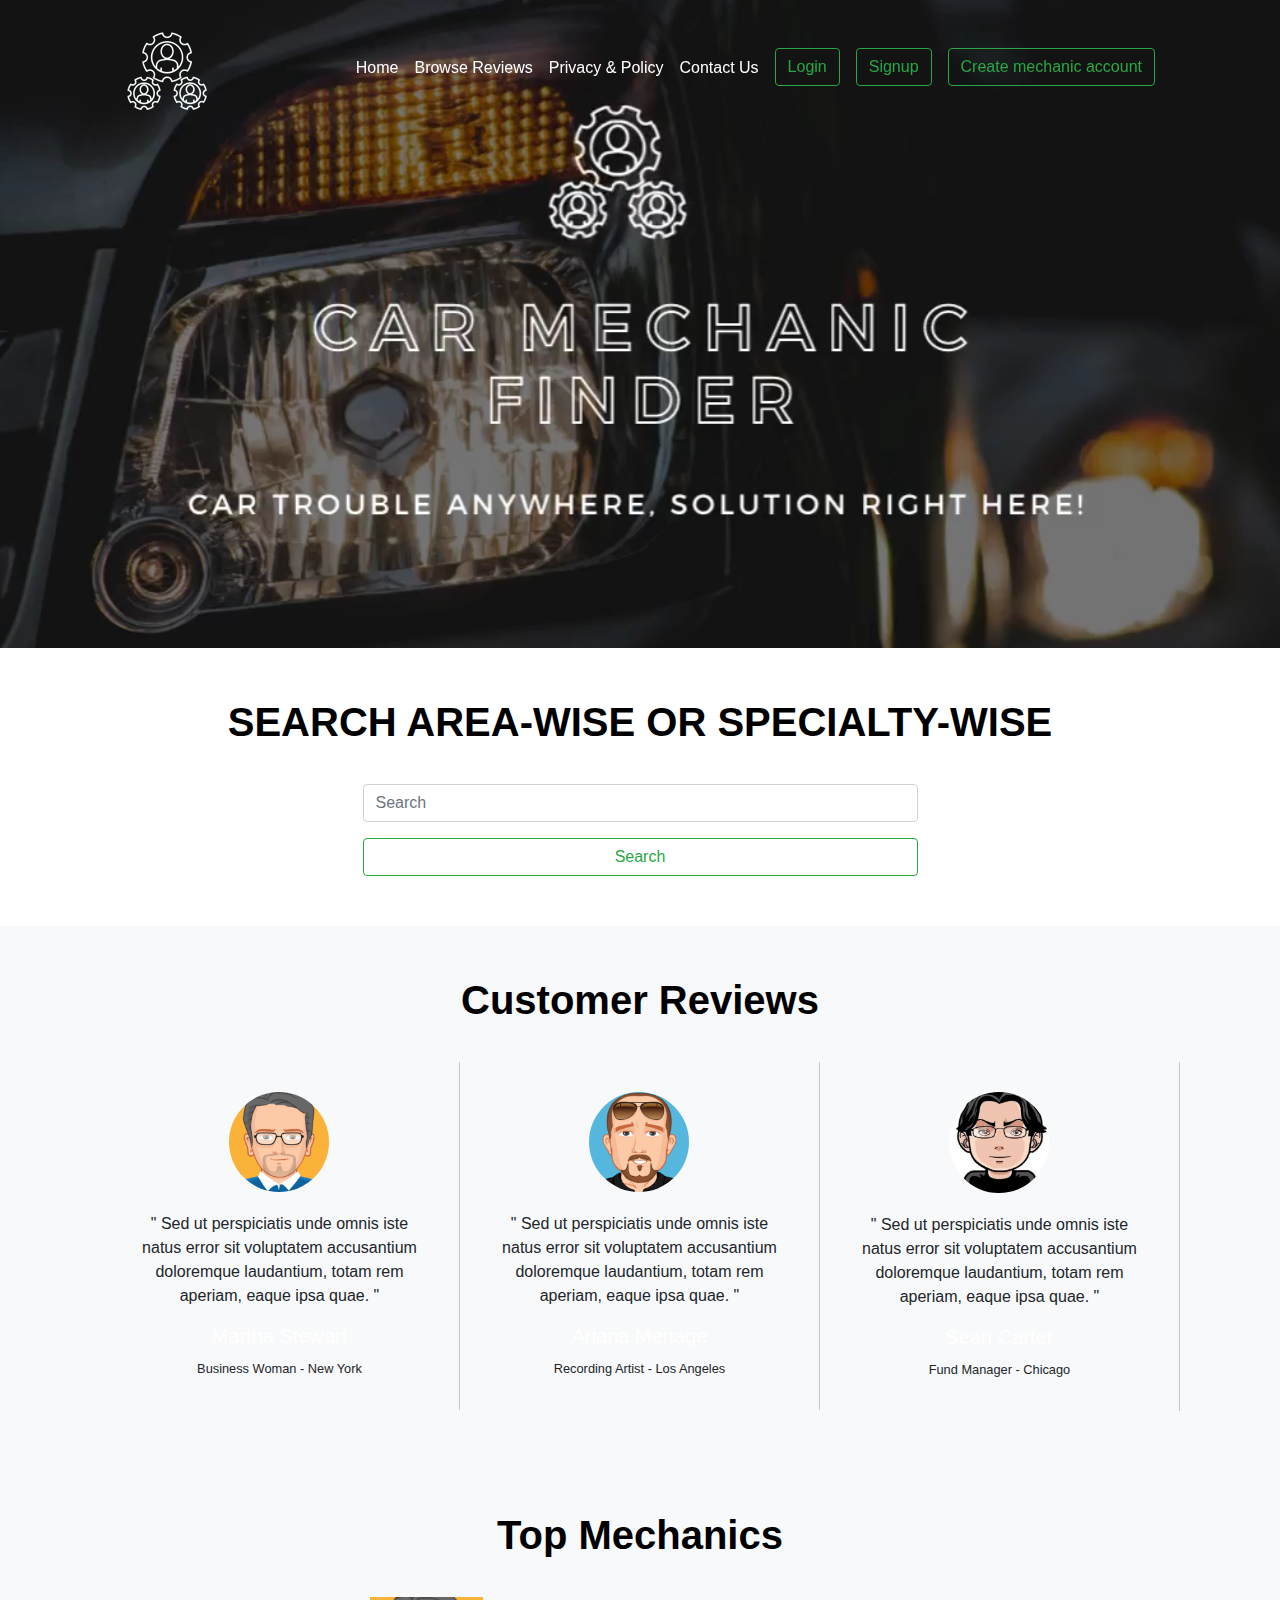
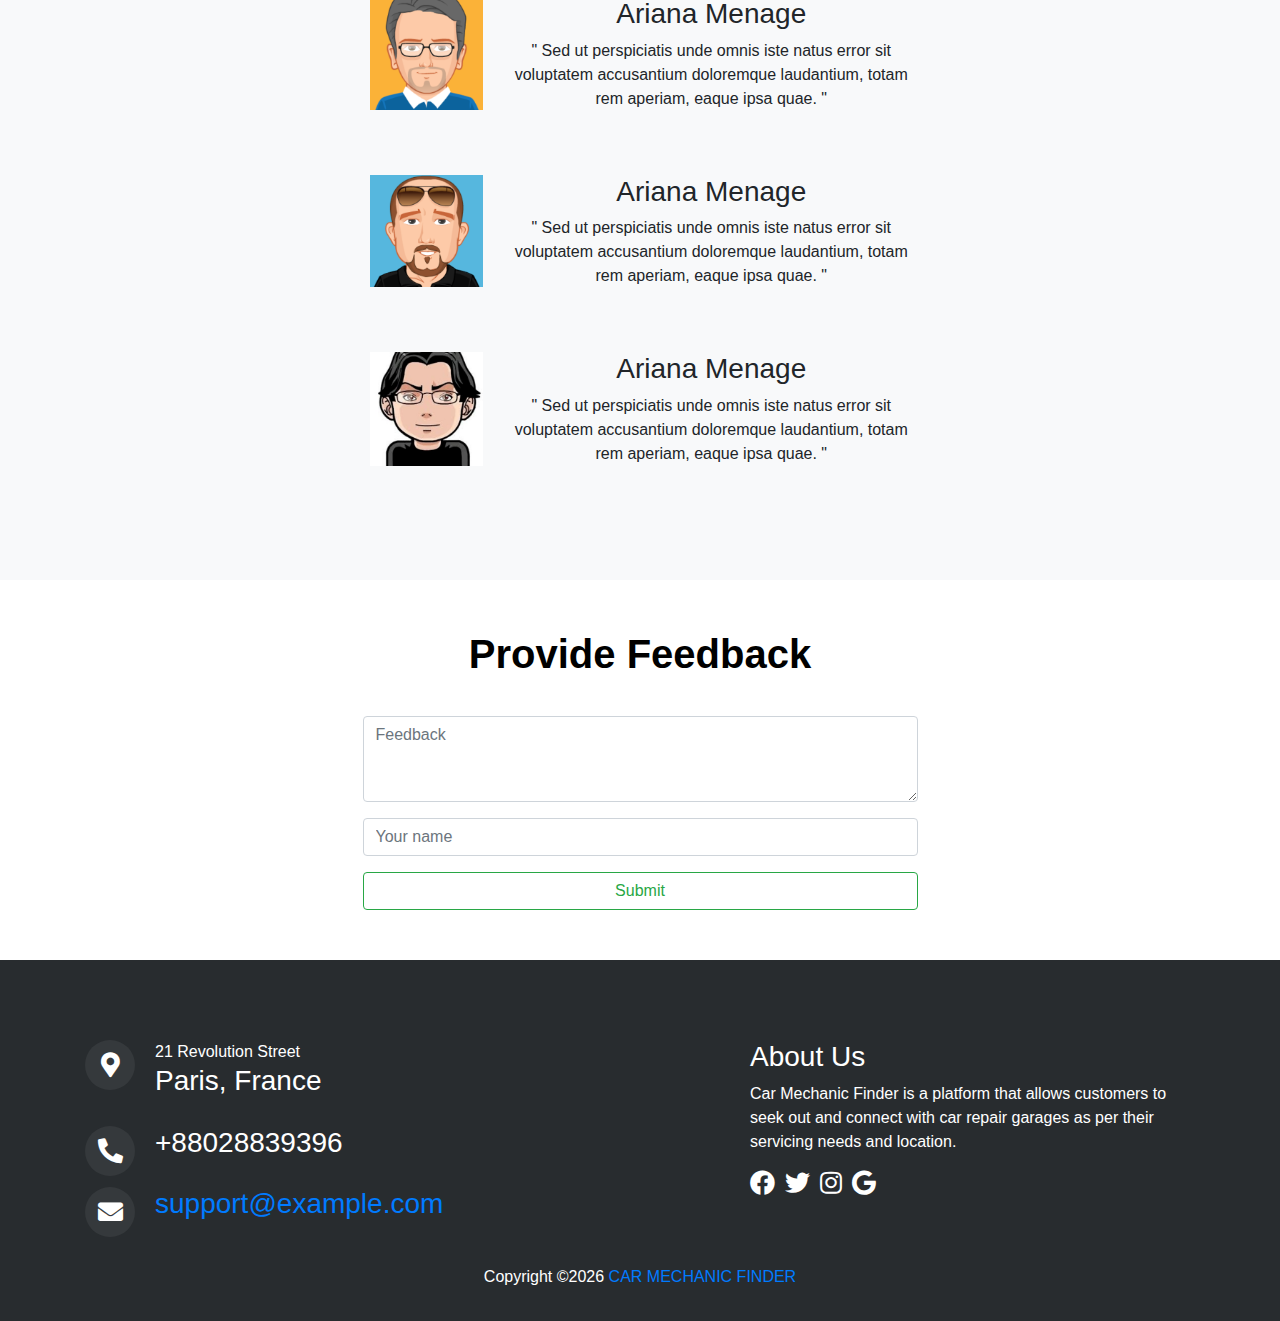
<file: Group 12/index.html>
<!DOCTYPE html>
<html lang="en">
<head>
    <meta charset="UTF-8">
    <meta http-equiv="X-UA-Compatible" content="IE=edge">
    <meta name="viewport" content="width=device-width, initial-scale=1.0">
    <title>Car mechanic finder</title>
     <!-- Latest compiled and minified CSS -->
    <link rel="stylesheet" href="https://maxcdn.bootstrapcdn.com/bootstrap/4.0.0/css/bootstrap.min.css" integrity="sha384-Gn5384xqQ1aoWXA+058RXPxPg6fy4IWvTNh0E263XmFcJlSAwiGgFAW/dAiS6JXm" crossorigin="anonymous">
    <link rel="stylesheet" href="assets/css/style.css">

    <link rel="stylesheet" href="https://cdnjs.cloudflare.com/ajax/libs/font-awesome/5.15.4/css/all.min.css" integrity="sha512-1ycn6IcaQQ40/MKBW2W4Rhis/DbILU74C1vSrLJxCq57o941Ym01SwNsOMqvEBFlcgUa6xLiPY/NS5R+E6ztJQ==" crossorigin="anonymous" referrerpolicy="no-referrer" />
    <!-- jQuery library -->
   
</head>
<body>
    <header>
        <div class="container">
             <nav class="navbar navbar-light">
                <nav class="navbar navbar-expand-lg navbar-dark bg-light w-100">
                    <a class="navbar-brand" href="#"> <img src="assets/images/logo-100.png" alt=""></a>
                    <button class="navbar-toggler" type="button" data-toggle="collapse" data-target="#navbarSupportedContent" aria-controls="navbarSupportedContent" aria-expanded="false" aria-label="Toggle navigation">
                      <span class="navbar-toggler-icon"></span>
                    </button>
                  
                    <div class="collapse navbar-collapse" id="navbarSupportedContent">
                      <ul class="navbar-nav ml-auto">
                        <li class="nav-item active">
                          <a class="nav-link" href="#">Home <span class="sr-only">(current)</span></a>
                        </li>
                        <li class="nav-item">
                          <a class="nav-link" href="#">Browse Reviews</a>
                        </li>
                        <li class="nav-item">
                          <a class="nav-link" href="#">Privacy & Policy</a>
                        </li>
                        <li class="nav-item">
                          <a class="nav-link" href="#">Contact Us</a>
                        </li>
                        <li class="nav-item">
                            <a class="nav-link button" href="#">
                            <button class="btn btn-outline-success my-2 my-sm-0 text-center m-auto w-100 ml-2" type="submit">Login</button></a>
                        </li>
                        <li class="nav-item">
                            <a class="nav-link button" href="#">
                            <button class="btn btn-outline-success my-2 my-sm-0 text-center m-auto w-100 ml-2" type="submit">Signup</button></a>
                        </li>
                        <li class="nav-item">
                            <a class="nav-link button" href="#">
                            <button class="btn btn-outline-success my-2 my-sm-0 text-center m-auto w-100 ml-2" type="submit">Create mechanic account</button></a>
                        </li>
                      </ul>
                    </div>
                  </nav>
            </nav>
        </div>
    </header>

    <!-- hero section
    ==================================================================
     -->
    <section id="hero">
        <video width="100%" autoplay muted loop id="myVideo">
            <source src="rain.mp4" type="video/mp4">
            </video>
    </section>
    

    <!-- search section
    ==================================================================
     -->


    <section id="search" class="">
        <div class="container">
            <div class="mgb-40 padb-30 auto-invert line-b-4 align-center">
                <h1 class="text-center font-cond-b fg-text-d lts-md fs-300 fs-300-xs no-mg">Search Area-wise or Specialty-wise </h1>
            </div>
            <form class="form-inline my-2 my-lg-0 w-50 m-auto">
                <input class="form-control w-100 mb-3" type="search" placeholder="Search" aria-label="Search">
                <button class="btn btn-outline-success my-2 my-sm-0 text-center m-auto w-100" type="submit">Search</button>
            </form>
        </div>
    </section>


    <!-- reviews section
    ==================================================================
     -->


    <section id="reviews" class="bg-light">
        <div class="container">
            <div class="container">
                <div class="mgb-40 padb-30 auto-invert line-b-4 align-center">
                    <h1 class="font-cond-b fg-text-d lts-md fs-300 fs-300-xs no-mg" contenteditable="false">Customer Reviews</h1>
                </div>
                <ul class="hash-list cols-3 cols-1-xs pad-30-all align-center text-sm">
                    <li>
                      <img src="assets/images/avatar1.png" class="wpx-100 img-round mgb-20" title="" alt="" data-edit="false" data-editor="field" data-field="src[Image Path]; title[Image Title]; alt[Image Alternate Text]">
                      <p class="fs-110 font-cond-l" contenteditable="false">" Sed ut perspiciatis unde omnis iste natus error sit voluptatem accusantium doloremque laudantium, totam rem aperiam, eaque ipsa quae. "</p>
                      <h5 class="font-cond mgb-5 fg-text-d fs-130" contenteditable="false">Martha Stewart</h5>
                      <small class="font-cond case-u lts-sm fs-80 fg-text-l" contenteditable="false">Business Woman - New York</small>
                    </li>
                    <li>
                      <img src="assets/images/avatar4.png" class="wpx-100 img-round mgb-20" title="" alt="" data-edit="false" data-editor="field" data-field="src[Image Path]; title[Image Title]; alt[Image Alternate Text]">
                      <p class="fs-110 font-cond-l" contenteditable="false">" Sed ut perspiciatis unde omnis iste natus error sit voluptatem accusantium doloremque laudantium, totam rem aperiam, eaque ipsa quae. "</p>
                      <h5 class="font-cond mgb-5 fg-text-d fs-130" contenteditable="false">Ariana Menage</h5>
                      <small class="font-cond case-u lts-sm fs-80 fg-text-l" contenteditable="false">Recording Artist - Los Angeles</small>
                    </li>
                    <li>
                      <img src="assets/images/avatar5.png" class="wpx-100 img-round mgb-20" title="" alt="" data-edit="false" data-editor="field" data-field="src[Image Path]; title[Image Title]; alt[Image Alternate Text]">
                      <p class="fs-110 font-cond-l" contenteditable="false">" Sed ut perspiciatis unde omnis iste natus error sit voluptatem accusantium doloremque laudantium, totam rem aperiam, eaque ipsa quae. "</p>
                      <h5 class="font-cond mgb-5 fg-text-d fs-130" contenteditable="false">Sean Carter</h5>
                      <small class="font-cond case-u lts-sm fs-80 fg-text-l" contenteditable="false">Fund Manager - Chicago</small>
                    </li>
                  </ul>
            </div>
        </div>
    </section>

    <!-- Top mechanic
    ==================================================================
     -->
     
    <section id="top-mechanic" class="bg-light">
        <div class="container">
            <div class="mgb-40 padb-30 auto-invert line-b-4 align-center">
                <h1 class="font-cond-b fg-text-d lts-md fs-300 fs-300-xs no-mg" contenteditable="false">Top Mechanics</h1>
            </div>
            <div class="row">
                <div class="col-md-6 offset-md-3">
                    <div class="row top-mechanic-profile pb-5">
                        <div class="col-md-3"><img src="assets/images/avatar1.png" alt="" class="w-100"></div>
                        <div class="col-md-9">
                            <h3>Ariana Menage</h3>
                            <p>" Sed ut perspiciatis unde omnis iste natus error sit voluptatem accusantium doloremque laudantium, totam rem aperiam, eaque ipsa quae. "</p>
                        </div>
                    </div>
                    <div class="row top-mechanic-profile pb-5">
                        <div class="col-md-3"><img src="assets/images/avatar4.png" alt="" class="w-100"></div>
                        <div class="col-md-9">
                            <h3>Ariana Menage</h3>
                            <p>" Sed ut perspiciatis unde omnis iste natus error sit voluptatem accusantium doloremque laudantium, totam rem aperiam, eaque ipsa quae. "</p>
                        </div>
                    </div>
                    <div class="row top-mechanic-profile pb-5">
                        <div class="col-md-3"><img src="assets/images/avatar5.png" alt="" class="w-100"></div>
                        <div class="col-md-9">
                            <h3>Ariana Menage</h3>
                            <p>" Sed ut perspiciatis unde omnis iste natus error sit voluptatem accusantium doloremque laudantium, totam rem aperiam, eaque ipsa quae. "</p>
                        </div>
                    </div>
                </div>
            </div>                       
        </div>
    </section>

    <section id="feedback" class="">
        <div class="container">
            <div class="mgb-40 padb-30 auto-invert line-b-4 align-center">
                <h1 class="text-center font-cond-b fg-text-d lts-md fs-300 fs-300-xs no-mg">Provide Feedback</h1>
            </div>
            <form class="form-inline my-2 my-lg-0 w-50 m-auto">
                <textarea name="" id="" cols="30" rows="3" class="form-control w-100 mb-3" placeholder="Feedback"></textarea>
                <input class="form-control w-100 mb-3" type="text" placeholder="Your name" aria-label="Search">
                <button class="btn btn-outline-success my-2 my-sm-0 text-center m-auto w-100" type="submit">Submit</button>
            </form>
        </div>
    </section>

    <footer class="text-center text-lg-start">
        <!-- Copyright -->
        <div class="container">
            <div class="row top-footer">
                <div class="col-md-5">
                    <ul>
                        <li><div class="icons"><i class="fa fa-map-marker-alt"></i></div><div class="icon-text">21 Revolution Street<br><h3>Paris, France</h3></div></li>
                        <li>
                        <li><div class="icons"><i class="fa fa-phone-alt"></i></div><div class="icon-text"><h3>+88028839396</h3></div></li>
                        <li>
                        <li><div class="icons"><i class="fa fa-envelope"></i></div><div class="icon-text"><h3><a href="#">support@example.com</a></h3></div></li>
                        
                    </ul>
                </div>
                <div class="col-md-5 offset-md-2 footer-right">
                    <h3>About Us</h3>
                    <p>Car Mechanic Finder is a platform that allows customers to seek out and connect with car repair garages as per their servicing needs and location.</p>
                    <ul>
                        <li><a href="#"><i class="fab fa-facebook"></i></a></li>
                        <li><a href="#"><i class="fab fa-twitter"></i></a></li>
                        <li><a href="#"><i class="fab fa-instagram"></i></a></li>
                        <li><a href="#"><i class="fab fa-google"></i></a></li>
                    </ul>
                </div>
            </div>
        </div>
        

        </div>
        <div class="text-center p-3">
            <p>Copyright &copy;<script>document.write(new Date().getFullYear());</script> <a href="#">CAR MECHANIC FINDER</a></p>
        </div>
        <!-- Copyright -->
      </footer>
                
            <script src="https://ajax.googleapis.com/ajax/libs/jquery/3.5.1/jquery.min.js"></script>

            <!-- Latest compiled JavaScript -->
            <script src="https://maxcdn.bootstrapcdn.com/bootstrap/4.0.0/js/bootstrap.min.js"></script> 
</body>
</html>
</file>
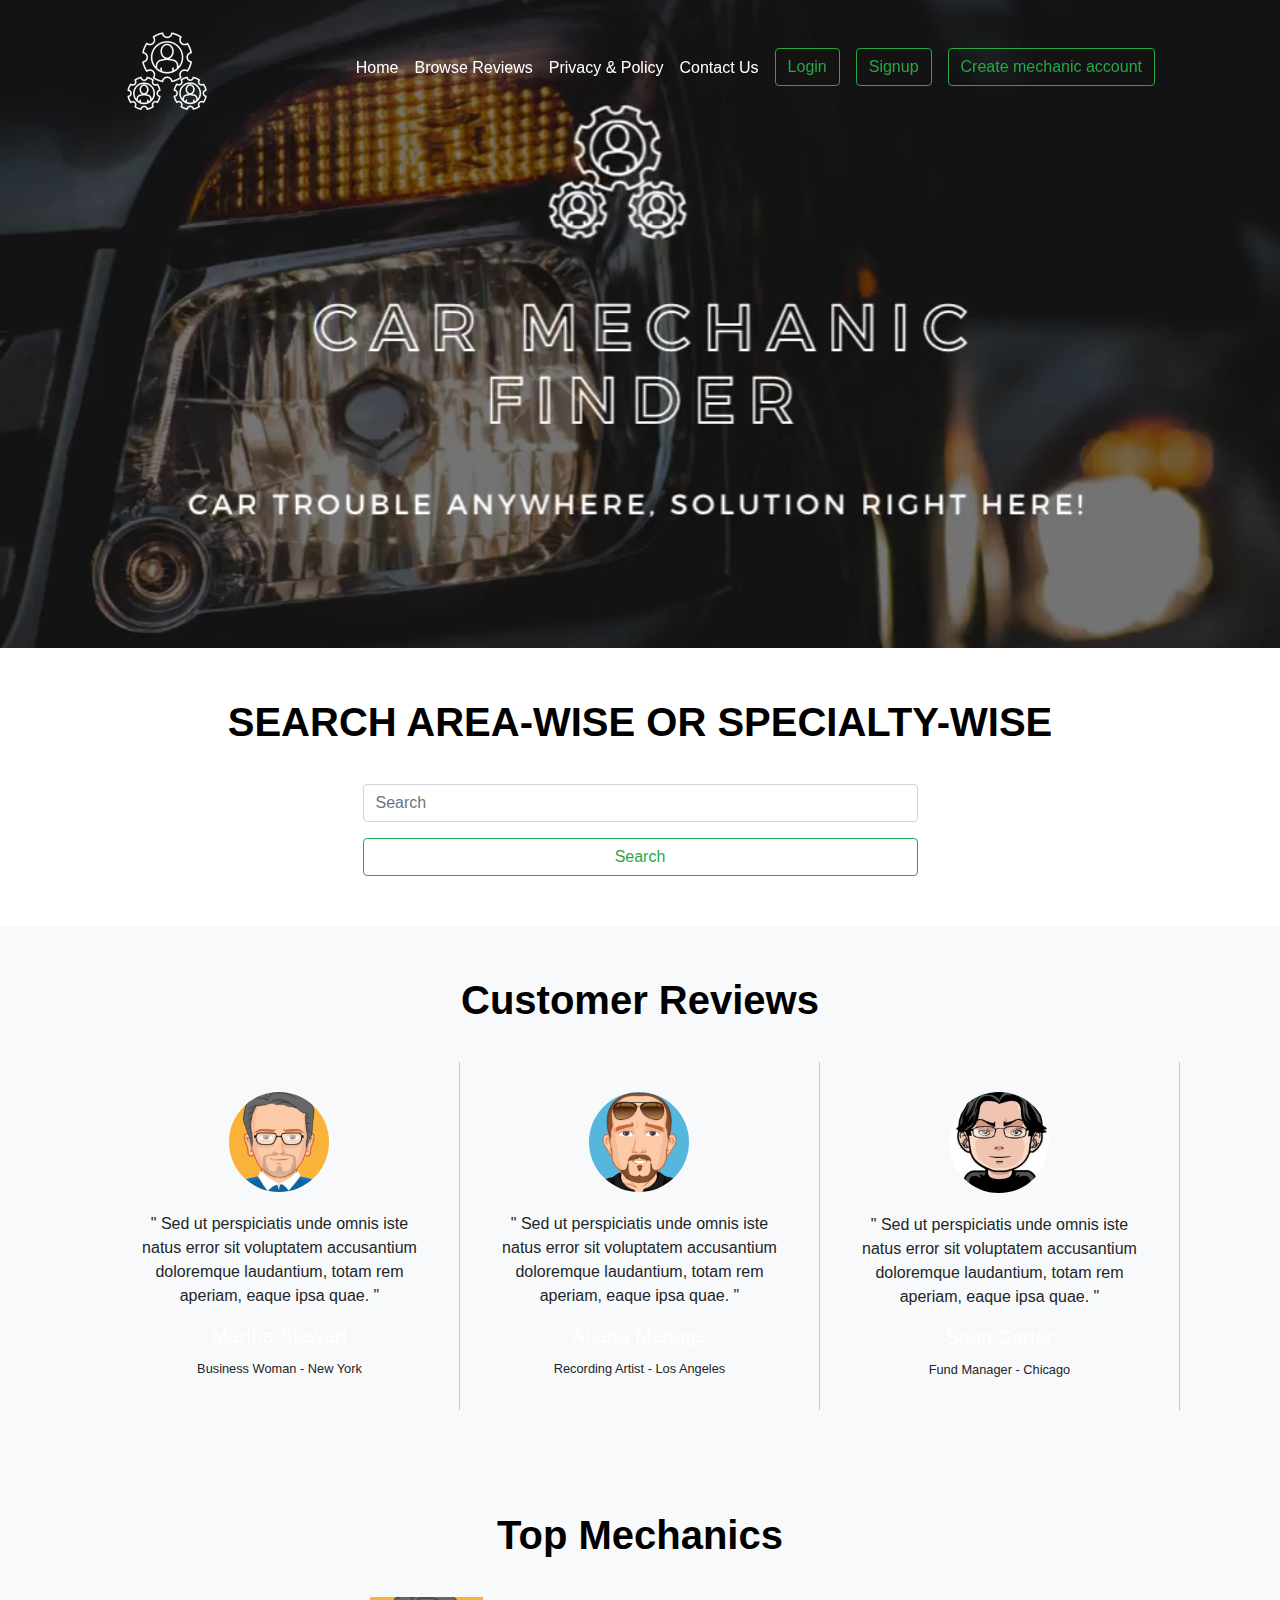
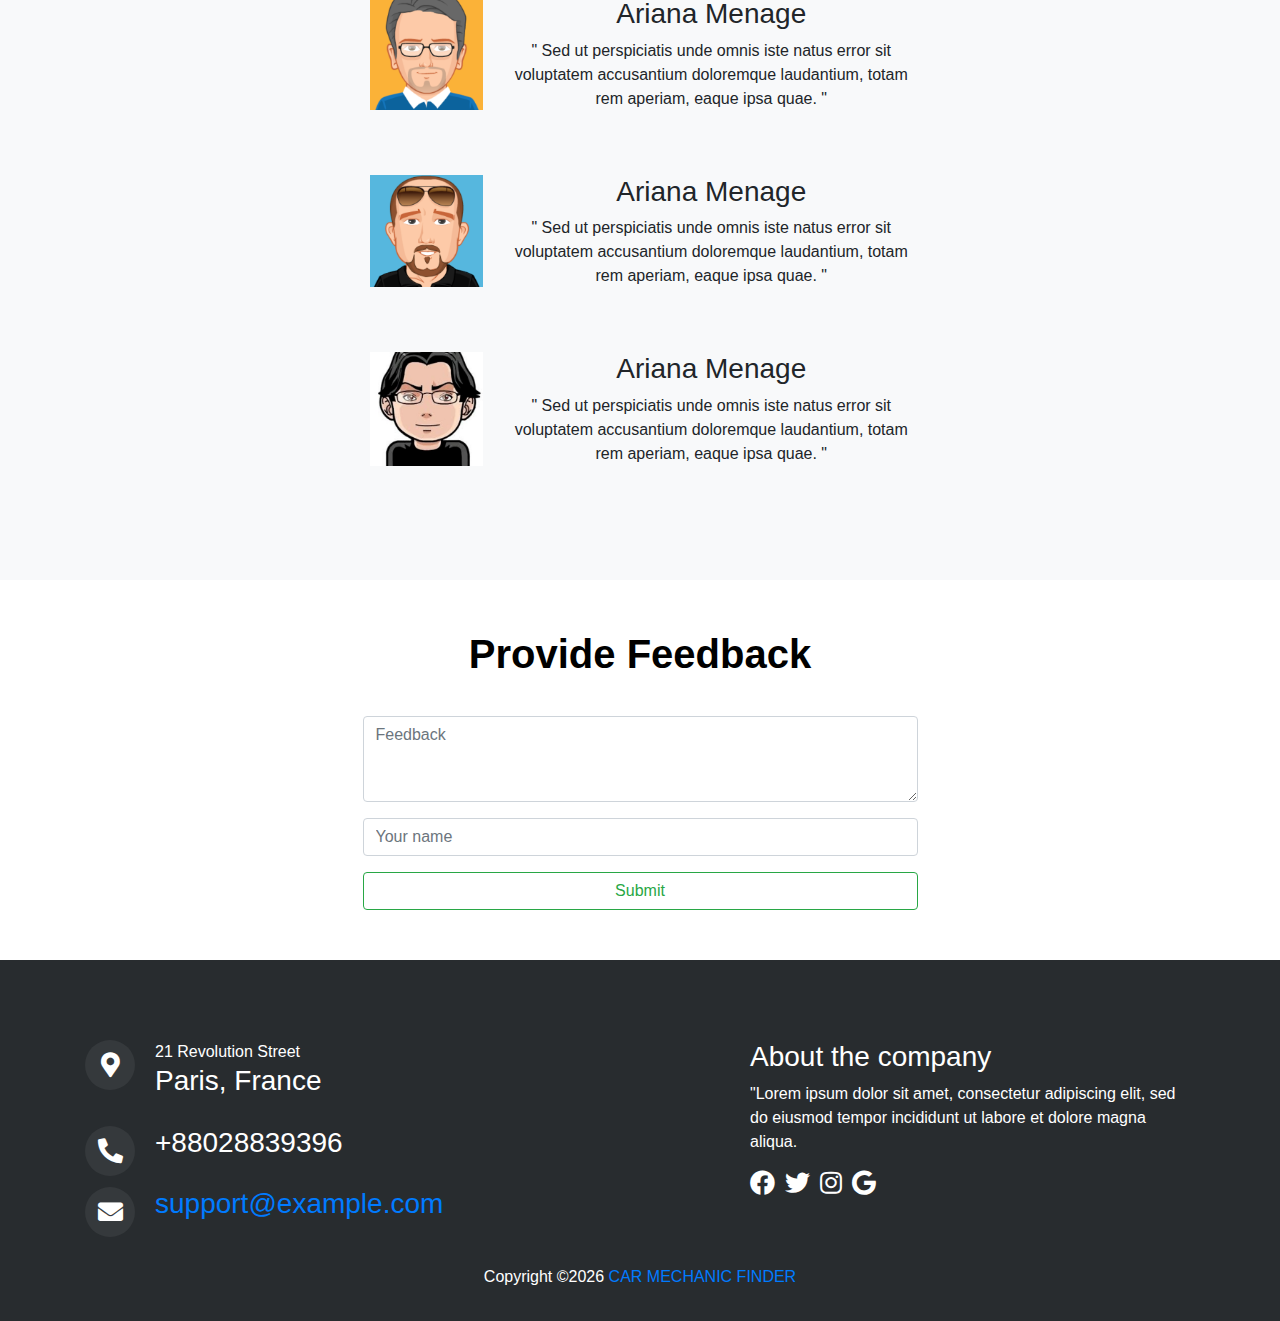
<file: OtherPages/index.html>
<!DOCTYPE html>
<html lang="en">
<head>
    <meta charset="UTF-8">
    <meta http-equiv="X-UA-Compatible" content="IE=edge">
    <meta name="viewport" content="width=device-width, initial-scale=1.0">
    <title>Car mechanic finder</title>
     <!-- Latest compiled and minified CSS -->
    <link rel="stylesheet" href="https://maxcdn.bootstrapcdn.com/bootstrap/4.0.0/css/bootstrap.min.css" integrity="sha384-Gn5384xqQ1aoWXA+058RXPxPg6fy4IWvTNh0E263XmFcJlSAwiGgFAW/dAiS6JXm" crossorigin="anonymous">
    <link rel="stylesheet" href="assets/css/style.css">

    <link rel="stylesheet" href="https://cdnjs.cloudflare.com/ajax/libs/font-awesome/5.15.4/css/all.min.css" integrity="sha512-1ycn6IcaQQ40/MKBW2W4Rhis/DbILU74C1vSrLJxCq57o941Ym01SwNsOMqvEBFlcgUa6xLiPY/NS5R+E6ztJQ==" crossorigin="anonymous" referrerpolicy="no-referrer" />
    <!-- jQuery library -->
   
</head>
<body>
    <header>
        <div class="container">
             <nav class="navbar navbar-light">
                <nav class="navbar navbar-expand-lg navbar-dark bg-light w-100">
                    <a class="navbar-brand" href="index.html"> <img src="assets/images/logo-100.png" alt=""></a>
                    <button class="navbar-toggler" type="button" data-toggle="collapse" data-target="#navbarSupportedContent" aria-controls="navbarSupportedContent" aria-expanded="false" aria-label="Toggle navigation">
                      <span class="navbar-toggler-icon"></span>
                    </button>
                  
                    <div class="collapse navbar-collapse" id="navbarSupportedContent">
                      <ul class="navbar-nav ml-auto">
                        <li class="nav-item active">
                          <a class="nav-link" href="index.html">Home <span class="sr-only">(current)</span></a>
                        </li>
                        <li class="nav-item">
                          <a class="nav-link" href="#">Browse Reviews</a>
                        </li>
                        <li class="nav-item">
                          <a class="nav-link" href="#">Privacy & Policy</a>
                        </li>
                        <li class="nav-item">
                          <a class="nav-link" href="#">Contact Us</a>
                        </li>
                        <li class="nav-item">
                            <a class="nav-link button" href="login.html">
                            <button class="btn btn-outline-success my-2 my-sm-0 text-center m-auto w-100 ml-2" type="submit">Login</button></a>
                        </li>
                        <li class="nav-item">
                            <a class="nav-link button" href="signup.html">
                            <button class="btn btn-outline-success my-2 my-sm-0 text-center m-auto w-100 ml-2" type="submit">Signup</button></a>
                        </li>
                        <li class="nav-item">
                            <a class="nav-link button" href="mechanic-registration.html">
                            <button class="btn btn-outline-success my-2 my-sm-0 text-center m-auto w-100 ml-2" type="submit">Create mechanic account</button></a>
                        </li>
                      </ul>
                    </div>
                  </nav>
            </nav>
        </div>
    </header>

    <!-- hero section
    ==================================================================
     -->
    <section id="hero">
        <video width="100%" autoplay muted loop id="myVideo">
            <source src="rain.mp4" type="video/mp4">
            </video>
    </section>
    

    <!-- search section
    ==================================================================
     -->


    <section id="search" class="">
        <div class="container">
            <div class="mgb-40 padb-30 auto-invert line-b-4 align-center">
                <h1 class="text-center font-cond-b fg-text-d lts-md fs-300 fs-300-xs no-mg">Search Area-wise or Specialty-wise </h1>
            </div>
            <form class="form-inline my-2 my-lg-0 w-50 m-auto">
                <input class="form-control w-100 mb-3" type="search" placeholder="Search" aria-label="Search">
                <button class="btn btn-outline-success my-2 my-sm-0 text-center m-auto w-100" type="submit">Search</button>
            </form>
        </div>
    </section>


    <!-- reviews section
    ==================================================================
     -->


    <section id="reviews" class="bg-light">
        <div class="container">
            <div class="container">
                <div class="mgb-40 padb-30 auto-invert line-b-4 align-center">
                    <h1 class="font-cond-b fg-text-d lts-md fs-300 fs-300-xs no-mg" contenteditable="false">Customer Reviews</h1>
                </div>
                <ul class="hash-list cols-3 cols-1-xs pad-30-all align-center text-sm">
                    <li>
                      <img src="assets/images/avatar1.png" class="wpx-100 img-round mgb-20" title="" alt="" data-edit="false" data-editor="field" data-field="src[Image Path]; title[Image Title]; alt[Image Alternate Text]">
                      <p class="fs-110 font-cond-l" contenteditable="false">" Sed ut perspiciatis unde omnis iste natus error sit voluptatem accusantium doloremque laudantium, totam rem aperiam, eaque ipsa quae. "</p>
                      <h5 class="font-cond mgb-5 fg-text-d fs-130" contenteditable="false">Martha Stewart</h5>
                      <small class="font-cond case-u lts-sm fs-80 fg-text-l" contenteditable="false">Business Woman - New York</small>
                    </li>
                    <li>
                      <img src="assets/images/avatar4.png" class="wpx-100 img-round mgb-20" title="" alt="" data-edit="false" data-editor="field" data-field="src[Image Path]; title[Image Title]; alt[Image Alternate Text]">
                      <p class="fs-110 font-cond-l" contenteditable="false">" Sed ut perspiciatis unde omnis iste natus error sit voluptatem accusantium doloremque laudantium, totam rem aperiam, eaque ipsa quae. "</p>
                      <h5 class="font-cond mgb-5 fg-text-d fs-130" contenteditable="false">Ariana Menage</h5>
                      <small class="font-cond case-u lts-sm fs-80 fg-text-l" contenteditable="false">Recording Artist - Los Angeles</small>
                    </li>
                    <li>
                      <img src="assets/images/avatar5.png" class="wpx-100 img-round mgb-20" title="" alt="" data-edit="false" data-editor="field" data-field="src[Image Path]; title[Image Title]; alt[Image Alternate Text]">
                      <p class="fs-110 font-cond-l" contenteditable="false">" Sed ut perspiciatis unde omnis iste natus error sit voluptatem accusantium doloremque laudantium, totam rem aperiam, eaque ipsa quae. "</p>
                      <h5 class="font-cond mgb-5 fg-text-d fs-130" contenteditable="false">Sean Carter</h5>
                      <small class="font-cond case-u lts-sm fs-80 fg-text-l" contenteditable="false">Fund Manager - Chicago</small>
                    </li>
                  </ul>
            </div>
        </div>
    </section>

    <!-- Top mechanic
    ==================================================================
     -->
     
    <section id="top-mechanic" class="bg-light">
        <div class="container">
            <div class="mgb-40 padb-30 auto-invert line-b-4 align-center">
                <h1 class="font-cond-b fg-text-d lts-md fs-300 fs-300-xs no-mg" contenteditable="false">Top Mechanics</h1>
            </div>
            <div class="row">
                <div class="col-md-6 offset-md-3">
                    <div class="row top-mechanic-profile pb-5">
                        <div class="col-md-3"><img src="assets/images/avatar1.png" alt="" class="w-100"></div>
                        <div class="col-md-9">
                            <h3>Ariana Menage</h3>
                            <p>" Sed ut perspiciatis unde omnis iste natus error sit voluptatem accusantium doloremque laudantium, totam rem aperiam, eaque ipsa quae. "</p>
                        </div>
                    </div>
                    <div class="row top-mechanic-profile pb-5">
                        <div class="col-md-3"><img src="assets/images/avatar4.png" alt="" class="w-100"></div>
                        <div class="col-md-9">
                            <h3>Ariana Menage</h3>
                            <p>" Sed ut perspiciatis unde omnis iste natus error sit voluptatem accusantium doloremque laudantium, totam rem aperiam, eaque ipsa quae. "</p>
                        </div>
                    </div>
                    <div class="row top-mechanic-profile pb-5">
                        <div class="col-md-3"><img src="assets/images/avatar5.png" alt="" class="w-100"></div>
                        <div class="col-md-9">
                            <h3>Ariana Menage</h3>
                            <p>" Sed ut perspiciatis unde omnis iste natus error sit voluptatem accusantium doloremque laudantium, totam rem aperiam, eaque ipsa quae. "</p>
                        </div>
                    </div>
                </div>
            </div>                       
        </div>
    </section>

    <section id="feedback" class="">
        <div class="container">
            <div class="mgb-40 padb-30 auto-invert line-b-4 align-center">
                <h1 class="text-center font-cond-b fg-text-d lts-md fs-300 fs-300-xs no-mg">Provide Feedback</h1>
            </div>
            <form class="form-inline my-2 my-lg-0 w-50 m-auto">
                <textarea name="" id="" cols="30" rows="3" class="form-control w-100 mb-3" placeholder="Feedback"></textarea>
                <input class="form-control w-100 mb-3" type="text" placeholder="Your name" aria-label="Search">
                <button class="btn btn-outline-success my-2 my-sm-0 text-center m-auto w-100" type="submit">Submit</button>
            </form>
        </div>
    </section>

    <footer class="text-center text-lg-start">
        <!-- Copyright -->
        <div class="container">
            <div class="row top-footer">
                <div class="col-md-5">
                    <ul>
                        <li><div class="icons"><i class="fa fa-map-marker-alt"></i></div><div class="icon-text">21 Revolution Street<br><h3>Paris, France</h3></div></li>
                        <li>
                        <li><div class="icons"><i class="fa fa-phone-alt"></i></div><div class="icon-text"><h3>+88028839396</h3></div></li>
                        <li>
                        <li><div class="icons"><i class="fa fa-envelope"></i></div><div class="icon-text"><h3><a href="#">support@example.com</a></h3></div></li>
                        
                    </ul>
                </div>
                <div class="col-md-5 offset-md-2 footer-right">
                    <h3>About the company</h3>
                    <p>"Lorem ipsum dolor sit amet, consectetur adipiscing elit, sed do eiusmod tempor incididunt ut labore et dolore magna aliqua.</p>
                    <ul>
                        <li><a href="#"><i class="fab fa-facebook"></i></a></li>
                        <li><a href="#"><i class="fab fa-twitter"></i></a></li>
                        <li><a href="#"><i class="fab fa-instagram"></i></a></li>
                        <li><a href="#"><i class="fab fa-google"></i></a></li>
                    </ul>
                </div>
            </div>
        </div>
        
        <div class="text-center p-3">
            <p>Copyright &copy;<script>document.write(new Date().getFullYear());</script> <a href="#">CAR MECHANIC FINDER</a></p>
        </div>
        <!-- Copyright -->
      </footer>
                
            <script src="https://ajax.googleapis.com/ajax/libs/jquery/3.5.1/jquery.min.js"></script>

            <!-- Latest compiled JavaScript -->
            <script src="https://maxcdn.bootstrapcdn.com/bootstrap/4.0.0/js/bootstrap.min.js"></script> 
            <script src="assets/js/script.js"></script>
</body>
</html>
</file>
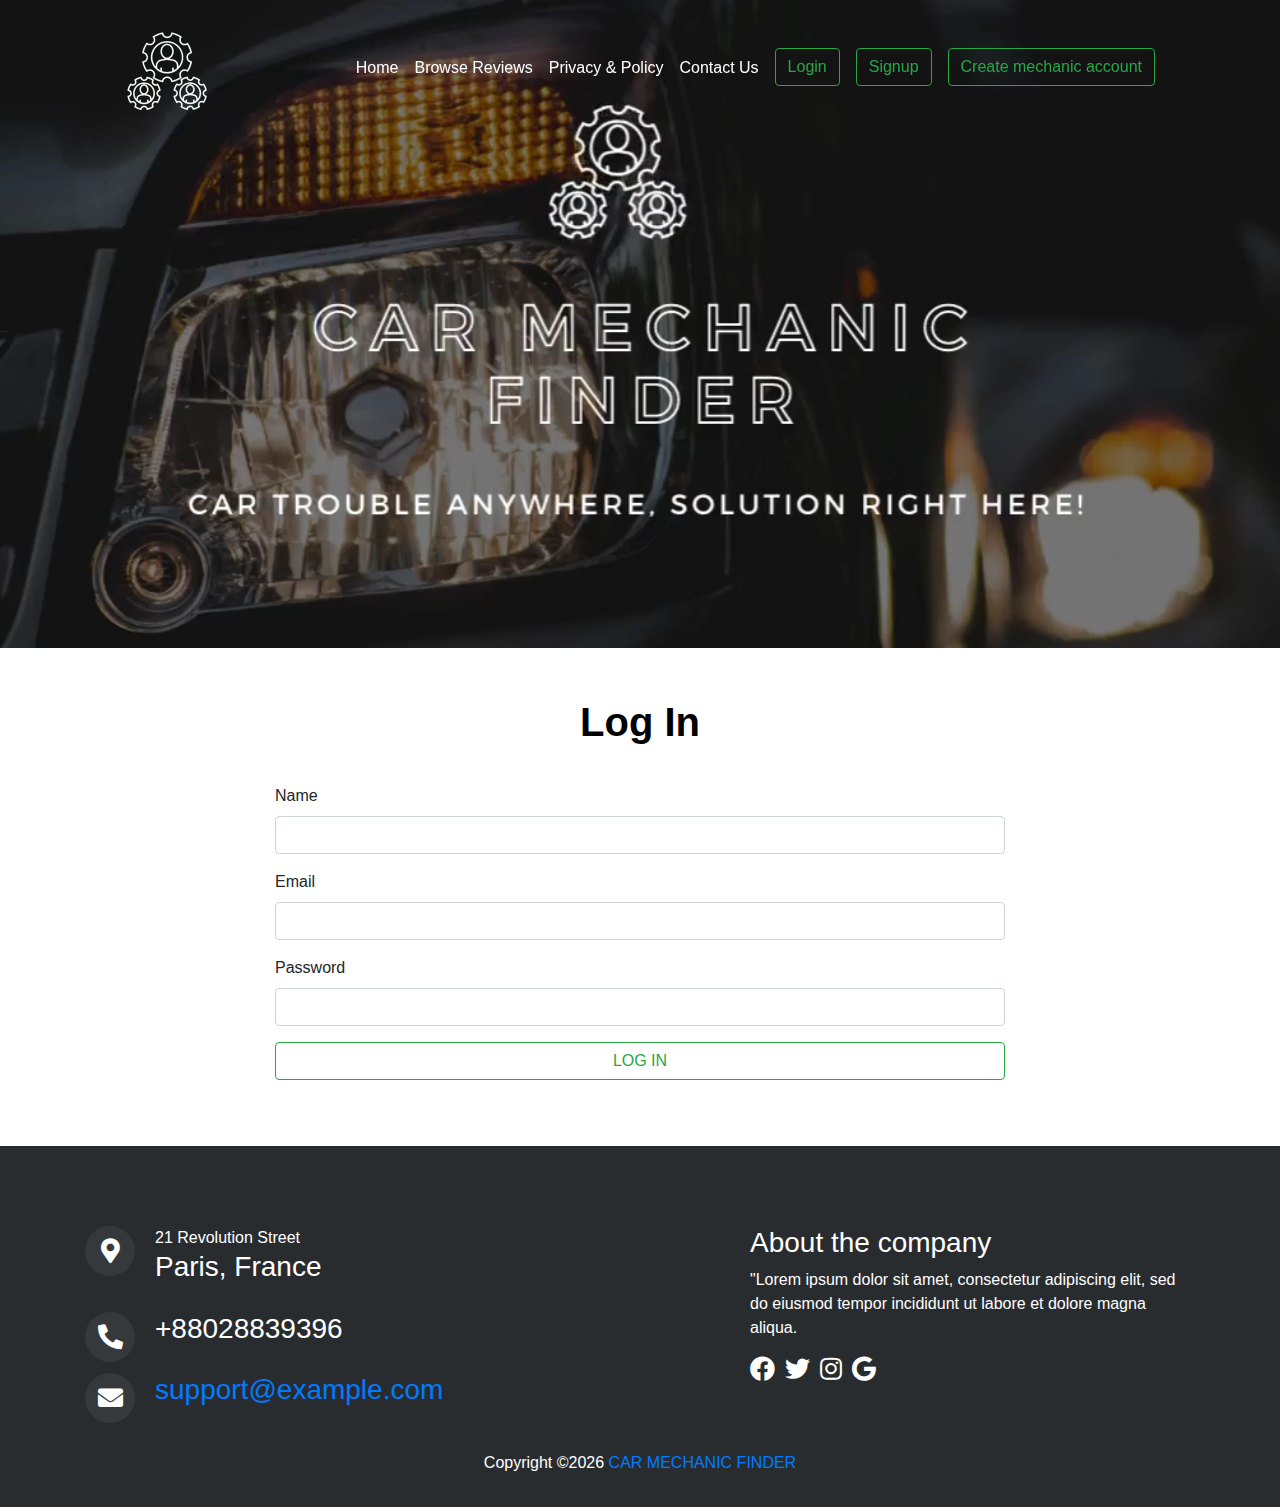
<file: OtherPages/login.html>
<!DOCTYPE html>
<html lang="en">
<head>
    <meta charset="UTF-8">
    <meta http-equiv="X-UA-Compatible" content="IE=edge">
    <meta name="viewport" content="width=device-width, initial-scale=1.0">
    <title>Car mechanic finder</title>
     <!-- Latest compiled and minified CSS -->
    <link rel="stylesheet" href="https://maxcdn.bootstrapcdn.com/bootstrap/4.0.0/css/bootstrap.min.css" integrity="sha384-Gn5384xqQ1aoWXA+058RXPxPg6fy4IWvTNh0E263XmFcJlSAwiGgFAW/dAiS6JXm" crossorigin="anonymous">
    <link rel="stylesheet" href="assets/css/style.css">

    <link rel="stylesheet" href="https://cdnjs.cloudflare.com/ajax/libs/font-awesome/5.15.4/css/all.min.css" integrity="sha512-1ycn6IcaQQ40/MKBW2W4Rhis/DbILU74C1vSrLJxCq57o941Ym01SwNsOMqvEBFlcgUa6xLiPY/NS5R+E6ztJQ==" crossorigin="anonymous" referrerpolicy="no-referrer" />
    <!-- jQuery library -->
   
</head>
<body>
    <header>
        <div class="container">
             <nav class="navbar navbar-light">
                <nav class="navbar navbar-expand-lg navbar-dark bg-light w-100">
                    <a class="navbar-brand" href="index.html"> <img src="assets/images/logo-100.png" alt=""></a>
                    <button class="navbar-toggler" type="button" data-toggle="collapse" data-target="#navbarSupportedContent" aria-controls="navbarSupportedContent" aria-expanded="false" aria-label="Toggle navigation">
                      <span class="navbar-toggler-icon"></span>
                    </button>
                  
                    <div class="collapse navbar-collapse" id="navbarSupportedContent">
                      <ul class="navbar-nav ml-auto">
                        <li class="nav-item active">
                          <a class="nav-link" href="index.html">Home <span class="sr-only">(current)</span></a>
                        </li>
                        <li class="nav-item">
                          <a class="nav-link" href="#">Browse Reviews</a>
                        </li>
                        <li class="nav-item">
                          <a class="nav-link" href="#">Privacy & Policy</a>
                        </li>
                        <li class="nav-item">
                          <a class="nav-link" href="#">Contact Us</a>
                        </li>
                        <li class="nav-item">
                            <a class="nav-link button" href="login.html">
                            <button class="btn btn-outline-success my-2 my-sm-0 text-center m-auto w-100 ml-2" type="submit">Login</button></a>
                        </li>
                        <li class="nav-item">
                            <a class="nav-link button" href="signup.html">
                            <button class="btn btn-outline-success my-2 my-sm-0 text-center m-auto w-100 ml-2" type="submit">Signup</button></a>
                        </li>
                        <li class="nav-item">
                            <a class="nav-link button" href="mechanic-registration.html">
                            <button class="btn btn-outline-success my-2 my-sm-0 text-center m-auto w-100 ml-2" type="submit">Create mechanic account</button></a>
                        </li>
                      </ul>
                    </div>
                  </nav>
            </nav>
        </div>
    </header>
    <!-- hero section
    ==================================================================
     -->
     <section id="hero">
        <video width="100%" autoplay muted loop id="myVideo">
            <source src="rain.mp4" type="video/mp4">
            </video>
    </section>

    <section id="login" class="to-scrol">
        <div class="container">
            <div class="mgb-40 padb-30 auto-invert line-b-4 align-center">
                <h1 class="font-cond-b fg-text-d lts-md fs-300 fs-300-xs no-mg" contenteditable="false">Log In</h1>
            </div>
            <form action="reg">
                <div class="row">
                    <div class="col-md-8 offset-md-2">
                        <div class="row">
                            <div class="col-md-12 form-group">
                                <label for="name">Name</label>
                                <input type="text" id="name" class="form-control" name="name"> 
                            </div>
                            <div class="col-md-12 form-group">
                                <label for="email">Email</label>
                                <input type="email" id="email" class="form-control" name="email"> 
                            </div>
                            <div class="col-md-12 form-group">
                                <label for="password">Password</label>
                                <input type="password" id="password" class="form-control" name="password"> 
                            </div>
                            <div class="col-md-12 form-group">
                                <button class="btn btn-outline-success my-2 my-sm-0 text-center m-auto w-100 ml-2" type="submit">LOG IN</button>
                            </div>
                        </div>
                    </div>
                </div>
            </form>
        </div>
    </section>

    <footer class="text-center text-lg-start">
        <!-- Copyright -->
        <div class="container">
            <div class="row top-footer">
                <div class="col-md-5">
                    <ul>
                        <li><div class="icons"><i class="fa fa-map-marker-alt"></i></div><div class="icon-text">21 Revolution Street<br><h3>Paris, France</h3></div></li>
                        <li>
                        <li><div class="icons"><i class="fa fa-phone-alt"></i></div><div class="icon-text"><h3>+88028839396</h3></div></li>
                        <li>
                        <li><div class="icons"><i class="fa fa-envelope"></i></div><div class="icon-text"><h3><a href="#">support@example.com</a></h3></div></li>
                        
                    </ul>
                </div>
                <div class="col-md-5 offset-md-2 footer-right">
                    <h3>About the company</h3>
                    <p>"Lorem ipsum dolor sit amet, consectetur adipiscing elit, sed do eiusmod tempor incididunt ut labore et dolore magna aliqua.</p>
                    <ul>
                        <li><a href="#"><i class="fab fa-facebook"></i></a></li>
                        <li><a href="#"><i class="fab fa-twitter"></i></a></li>
                        <li><a href="#"><i class="fab fa-instagram"></i></a></li>
                        <li><a href="#"><i class="fab fa-google"></i></a></li>
                    </ul>
                </div>
            </div>
        </div>
        <div class="text-center p-3">
            <p>Copyright &copy;<script>document.write(new Date().getFullYear());</script> <a href="#">CAR MECHANIC FINDER</a></p>
        </div>
        <!-- Copyright -->
      </footer>
                
            <script src="https://ajax.googleapis.com/ajax/libs/jquery/3.5.1/jquery.min.js"></script>

            <!-- Latest compiled JavaScript -->
            <script src="https://maxcdn.bootstrapcdn.com/bootstrap/4.0.0/js/bootstrap.min.js"></script> 
            <script src="assets/js/script.js"></script>
</body>
</html>
</file>
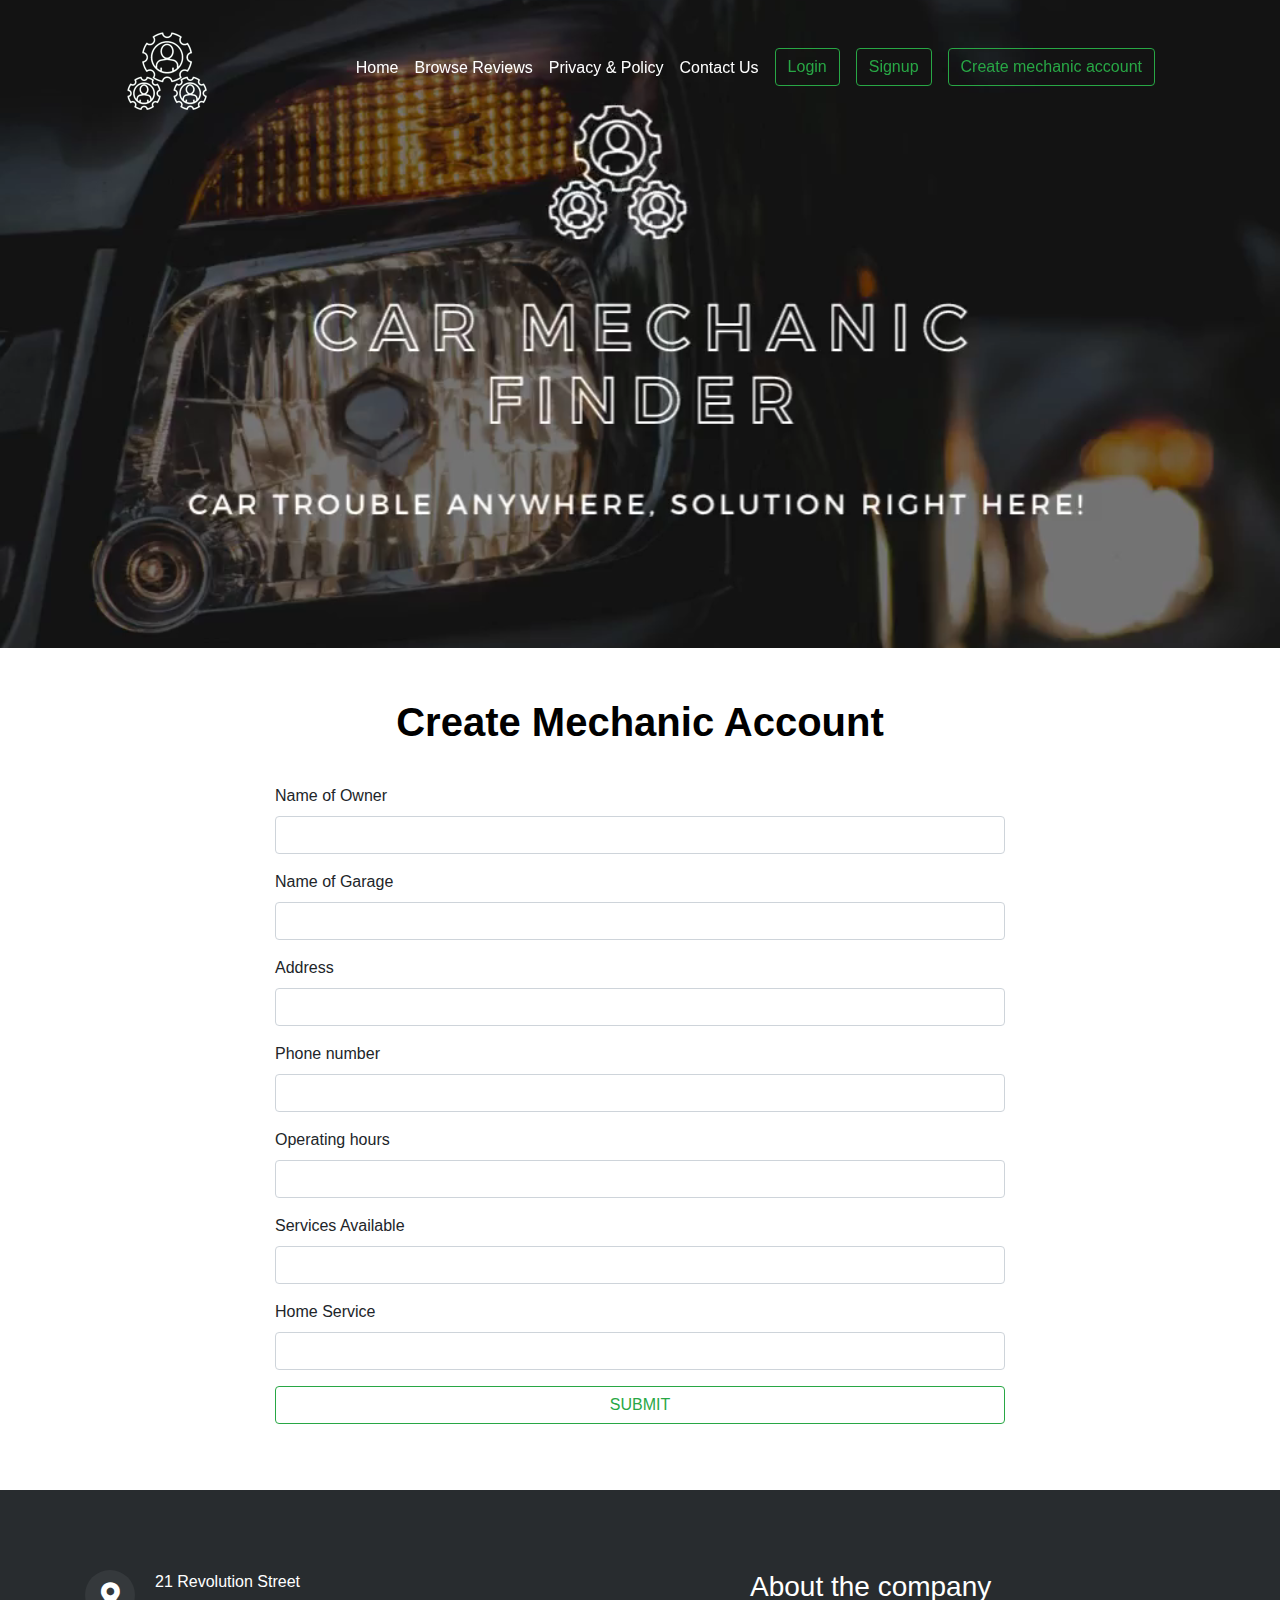
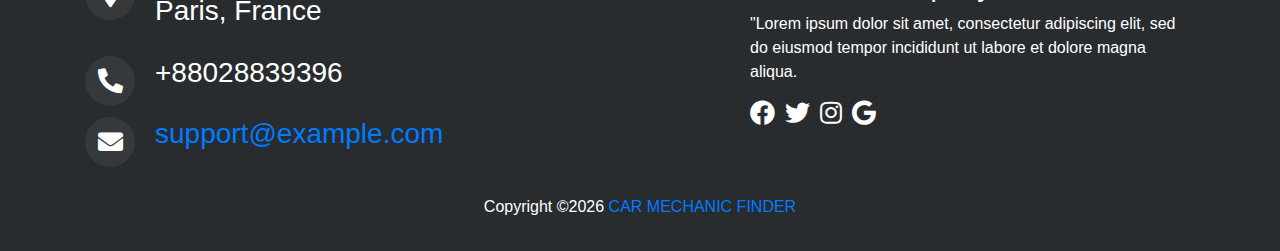
<file: OtherPages/mechanic-registration.html>
<!DOCTYPE html>
<html lang="en">
<head>
    <meta charset="UTF-8">
    <meta http-equiv="X-UA-Compatible" content="IE=edge">
    <meta name="viewport" content="width=device-width, initial-scale=1.0">
    <title>Car mechanic finder</title>
     <!-- Latest compiled and minified CSS -->
    <link rel="stylesheet" href="https://maxcdn.bootstrapcdn.com/bootstrap/4.0.0/css/bootstrap.min.css" integrity="sha384-Gn5384xqQ1aoWXA+058RXPxPg6fy4IWvTNh0E263XmFcJlSAwiGgFAW/dAiS6JXm" crossorigin="anonymous">
    <link rel="stylesheet" href="assets/css/style.css">

    <link rel="stylesheet" href="https://cdnjs.cloudflare.com/ajax/libs/font-awesome/5.15.4/css/all.min.css" integrity="sha512-1ycn6IcaQQ40/MKBW2W4Rhis/DbILU74C1vSrLJxCq57o941Ym01SwNsOMqvEBFlcgUa6xLiPY/NS5R+E6ztJQ==" crossorigin="anonymous" referrerpolicy="no-referrer" />
    <!-- jQuery library -->
   
</head>
<body>
    <header>
        <div class="container">
             <nav class="navbar navbar-light">
                <nav class="navbar navbar-expand-lg navbar-dark bg-light w-100">
                    <a class="navbar-brand" href="index.html"> <img src="assets/images/logo-100.png" alt=""></a>
                    <button class="navbar-toggler" type="button" data-toggle="collapse" data-target="#navbarSupportedContent" aria-controls="navbarSupportedContent" aria-expanded="false" aria-label="Toggle navigation">
                      <span class="navbar-toggler-icon"></span>
                    </button>
                  
                    <div class="collapse navbar-collapse" id="navbarSupportedContent">
                      <ul class="navbar-nav ml-auto">
                        <li class="nav-item active">
                          <a class="nav-link" href="index.html">Home <span class="sr-only">(current)</span></a>
                        </li>
                        <li class="nav-item">
                          <a class="nav-link" href="#">Browse Reviews</a>
                        </li>
                        <li class="nav-item">
                          <a class="nav-link" href="#">Privacy & Policy</a>
                        </li>
                        <li class="nav-item">
                          <a class="nav-link" href="#">Contact Us</a>
                        </li>
                        <li class="nav-item">
                            <a class="nav-link button" href="login.html">
                            <button class="btn btn-outline-success my-2 my-sm-0 text-center m-auto w-100 ml-2" type="submit">Login</button></a>
                        </li>
                        <li class="nav-item">
                            <a class="nav-link button" href="signup.html">
                            <button class="btn btn-outline-success my-2 my-sm-0 text-center m-auto w-100 ml-2" type="submit">Signup</button></a>
                        </li>
                        <li class="nav-item">
                            <a class="nav-link button" href="mechanic-registration.html">
                            <button class="btn btn-outline-success my-2 my-sm-0 text-center m-auto w-100 ml-2" type="submit">Create mechanic account</button></a>
                        </li>
                      </ul>
                    </div>
                  </nav>
            </nav>
        </div>
    </header>

    <!-- hero section
    ==================================================================
     -->
     <section id="hero">
        <video width="100%" autoplay muted loop id="myVideo">
            <source src="rain.mp4" type="video/mp4">
            </video>
    </section>

    <section id="mechanic-registartion" class="to-scrol">
        <div class="container">
            <div class="mgb-40 padb-30 auto-invert line-b-4 align-center">
                <h1 class="font-cond-b fg-text-d lts-md fs-300 fs-300-xs no-mg" contenteditable="false">Create Mechanic Account</h1>
            </div>
            <form action="reg">
                <div class="row">
                    <div class="col-md-8 offset-md-2">
                        <div class="row">
                            <div class="col-md-12 form-group">
                                <label for="ownername">Name of Owner</label>
                                <input type="text" id="ownername" class="form-control" name="ownername"> 
                            </div>
                            <div class="col-md-12 form-group">
                                <label for="garagename">Name of Garage</label>
                                <input type="text" id="garagename" class="form-control" name="garagename"> 
                            </div>
                            <div class="col-md-12 form-group">
                                <label for="address">Address</label>
                                <input type="text" id="address" class="form-control" name="address"> 
                            </div>
                            <div class="col-md-12 form-group">
                                <label for="address">Phone number</label>
                                <input type="phone" id="address" class="form-control" name="phone"> 
                            </div>
                            <div class="col-md-12 form-group">
                                <label for="hours">Operating hours</label>
                                <input type="phone" id="hours" class="form-control" name="hours"> 
                            </div>
                            <div class="col-md-12 form-group">
                                <label for="service-available">Services Available</label>
                                <input type="phone" id="service-available" class="form-control" name="service-available"> 
                            </div>
                            <div class="col-md-12 form-group">
                                <label for="service-home">Home Service</label>
                                <input type="phone" id="service-home" class="form-control" name="service-home"> 
                            </div>
                            <div class="col-md-12 form-group">
                                <button class="btn btn-outline-success my-2 my-sm-0 text-center m-auto w-100 ml-2" type="submit">SUBMIT</button>
                            </div>
                        </div>
                    </div>
                </div>
            </form>
        </div>
    </section>

    <footer class="text-center text-lg-start">
        <!-- Copyright -->
        <div class="container">
            <div class="row top-footer">
                <div class="col-md-5">
                    <ul>
                        <li><div class="icons"><i class="fa fa-map-marker-alt"></i></div><div class="icon-text">21 Revolution Street<br><h3>Paris, France</h3></div></li>
                        <li>
                        <li><div class="icons"><i class="fa fa-phone-alt"></i></div><div class="icon-text"><h3>+88028839396</h3></div></li>
                        <li>
                        <li><div class="icons"><i class="fa fa-envelope"></i></div><div class="icon-text"><h3><a href="#">support@example.com</a></h3></div></li>
                        
                    </ul>
                </div>
                <div class="col-md-5 offset-md-2 footer-right">
                    <h3>About the company</h3>
                    <p>"Lorem ipsum dolor sit amet, consectetur adipiscing elit, sed do eiusmod tempor incididunt ut labore et dolore magna aliqua.</p>
                    <ul>
                        <li><a href="#"><i class="fab fa-facebook"></i></a></li>
                        <li><a href="#"><i class="fab fa-twitter"></i></a></li>
                        <li><a href="#"><i class="fab fa-instagram"></i></a></li>
                        <li><a href="#"><i class="fab fa-google"></i></a></li>
                    </ul>
                </div>
            </div>
        </div>
        <div class="text-center p-3">
            <p>Copyright &copy;<script>document.write(new Date().getFullYear());</script> <a href="#">CAR MECHANIC FINDER</a></p>
        </div>
        <!-- Copyright -->
      </footer>
                
            <script src="https://ajax.googleapis.com/ajax/libs/jquery/3.5.1/jquery.min.js"></script>

            <!-- Latest compiled JavaScript -->
            <script src="https://maxcdn.bootstrapcdn.com/bootstrap/4.0.0/js/bootstrap.min.js"></script> 
            <script src="assets/js/script.js"></script>
</body>
</html>
</file>
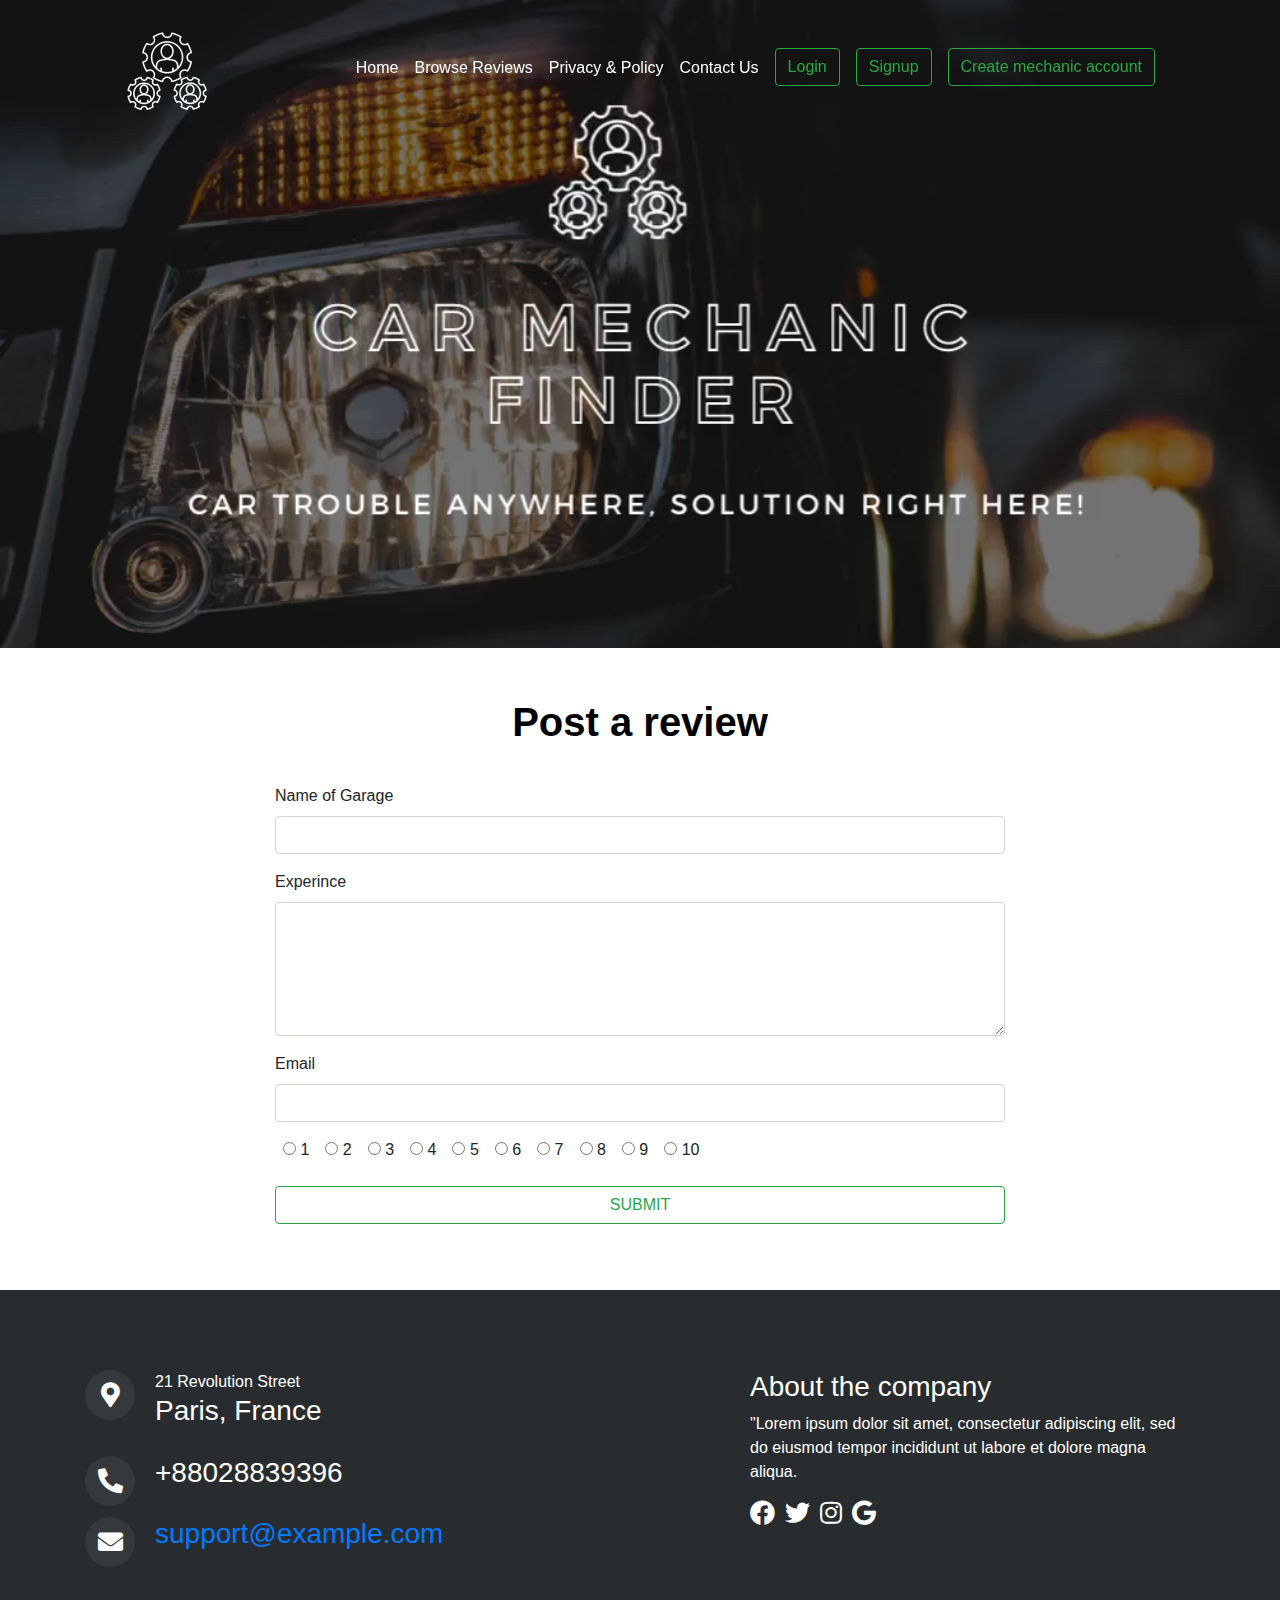
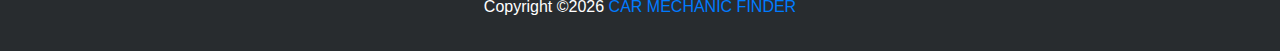
<file: OtherPages/post-review.html>
<!DOCTYPE html>
<html lang="en">
<head>
    <meta charset="UTF-8">
    <meta http-equiv="X-UA-Compatible" content="IE=edge">
    <meta name="viewport" content="width=device-width, initial-scale=1.0">
    <title>Car mechanic finder</title>
     <!-- Latest compiled and minified CSS -->
    <link rel="stylesheet" href="https://maxcdn.bootstrapcdn.com/bootstrap/4.0.0/css/bootstrap.min.css" integrity="sha384-Gn5384xqQ1aoWXA+058RXPxPg6fy4IWvTNh0E263XmFcJlSAwiGgFAW/dAiS6JXm" crossorigin="anonymous">
    <link rel="stylesheet" href="assets/css/style.css">

    <link rel="stylesheet" href="https://cdnjs.cloudflare.com/ajax/libs/font-awesome/5.15.4/css/all.min.css" integrity="sha512-1ycn6IcaQQ40/MKBW2W4Rhis/DbILU74C1vSrLJxCq57o941Ym01SwNsOMqvEBFlcgUa6xLiPY/NS5R+E6ztJQ==" crossorigin="anonymous" referrerpolicy="no-referrer" />
    <!-- jQuery library -->
   
</head>
<body>
    <header>
        <div class="container">
             <nav class="navbar navbar-light">
                <nav class="navbar navbar-expand-lg navbar-dark bg-light w-100">
                    <a class="navbar-brand" href="index.html"> <img src="assets/images/logo-100.png" alt=""></a>
                    <button class="navbar-toggler" type="button" data-toggle="collapse" data-target="#navbarSupportedContent" aria-controls="navbarSupportedContent" aria-expanded="false" aria-label="Toggle navigation">
                      <span class="navbar-toggler-icon"></span>
                    </button>
                  
                    <div class="collapse navbar-collapse" id="navbarSupportedContent">
                      <ul class="navbar-nav ml-auto">
                        <li class="nav-item active">
                          <a class="nav-link" href="index.html">Home <span class="sr-only">(current)</span></a>
                        </li>
                        <li class="nav-item">
                          <a class="nav-link" href="#">Browse Reviews</a>
                        </li>
                        <li class="nav-item">
                          <a class="nav-link" href="#">Privacy & Policy</a>
                        </li>
                        <li class="nav-item">
                          <a class="nav-link" href="#">Contact Us</a>
                        </li>
                        <li class="nav-item">
                            <a class="nav-link button" href="login.html">
                            <button class="btn btn-outline-success my-2 my-sm-0 text-center m-auto w-100 ml-2" type="submit">Login</button></a>
                        </li>
                        <li class="nav-item">
                            <a class="nav-link button" href="signup.html">
                            <button class="btn btn-outline-success my-2 my-sm-0 text-center m-auto w-100 ml-2" type="submit">Signup</button></a>
                        </li>
                        <li class="nav-item">
                            <a class="nav-link button" href="mechanic-registration.html">
                            <button class="btn btn-outline-success my-2 my-sm-0 text-center m-auto w-100 ml-2" type="submit">Create mechanic account</button></a>
                        </li>
                      </ul>
                    </div>
                  </nav>
            </nav>
        </div>
    </header>

    <!-- hero section
    ==================================================================
     -->
     <section id="hero">
        <video width="100%" autoplay muted loop id="myVideo">
            <source src="rain.mp4" type="video/mp4">
            </video>
    </section>

    <section id="post_review" class="to-scrol">
        <div class="container">
            <div class="mgb-40 padb-30 auto-invert line-b-4 align-center">
                <h1 class="font-cond-b fg-text-d lts-md fs-300 fs-300-xs no-mg" contenteditable="false">Post a review</h1>
            </div>
            <form action="reg">
                <div class="row">
                    <div class="col-md-8 offset-md-2">
                        <div class="row">
                            <div class="col-md-12 form-group">
                                <label for="name">Name of Garage</label>
                                <input type="text" id="garage_name" class="form-control" name="garage_name"> 
                            </div>
                            <div class="col-md-12 form-group">
                                <label for="name">Experince</label>
                               <textarea name="experince" class="form-control" id="experince" cols="30" rows="5"></textarea> 
                            </div>
                            <div class="col-md-12 form-group">
                                <label for="email">Email</label>
                                <input type="email" id="email" class="form-control" name="email"> 
                            </div>
                            <div class="col-md-12 form-group">
                                <ul clas="review">
                                    <li><input type="radio" id="rating1" name="rate" value="1"> 
                                <label for="rating1">1</label></li>
                                    <li><input type="radio" id="rating2" name="rate" value="2"> 
                                <label for="rating1">2</label></li>
                                    <li><input type="radio" id="rating3" name="rate" value="3"> 
                                <label for="rating1">3</label></li>
                                    <li><input type="radio" id="rating4" name="rate" value="4"> 
                                <label for="rating1">4</label></li>
                                    <li><input type="radio" id="rating5" name="rate" value="5"> 
                                <label for="rating1">5</label></li>
                                    <li><input type="radio" id="rating6" name="rate" value="6"> 
                                <label for="rating1">6</label></li>
                                    <li><input type="radio" id="rating7" name="rate" value="7"> 
                                <label for="rating1">7</label></li>
                                    <li><input type="radio" id="rating8" name="rate" value="8"> 
                                <label for="rating1">8</label></li>
                                    <li><input type="radio" id="rating2" name="rate" value="9"> 
                                <label for="rating1">9</label></li>
                                    <li><input type="radio" id="rating10" name="rate" value="10"> 
                                <label for="rating1">10</label></li>
                                </ul>
                            </div>
                            <div class="col-md-12 form-group">
                                <button class="btn btn-outline-success my-2 my-sm-0 text-center m-auto w-100 ml-2" type="submit">SUBMIT</button>
                            </div>
                        </div>
                    </div>
                </div>
            </form>
        </div>
    </section>

    <footer class="text-center text-lg-start">
        <!-- Copyright -->
        <div class="container">
            <div class="row top-footer">
                <div class="col-md-5">
                    <ul>
                        <li><div class="icons"><i class="fa fa-map-marker-alt"></i></div><div class="icon-text">21 Revolution Street<br><h3>Paris, France</h3></div></li>
                        <li>
                        <li><div class="icons"><i class="fa fa-phone-alt"></i></div><div class="icon-text"><h3>+88028839396</h3></div></li>
                        <li>
                        <li><div class="icons"><i class="fa fa-envelope"></i></div><div class="icon-text"><h3><a href="#">support@example.com</a></h3></div></li>
                        
                    </ul>
                </div>
                <div class="col-md-5 offset-md-2 footer-right">
                    <h3>About the company</h3>
                    <p>"Lorem ipsum dolor sit amet, consectetur adipiscing elit, sed do eiusmod tempor incididunt ut labore et dolore magna aliqua.</p>
                    <ul>
                        <li><a href="#"><i class="fab fa-facebook"></i></a></li>
                        <li><a href="#"><i class="fab fa-twitter"></i></a></li>
                        <li><a href="#"><i class="fab fa-instagram"></i></a></li>
                        <li><a href="#"><i class="fab fa-google"></i></a></li>
                    </ul>
                </div>
            </div>
        </div>
        <div class="text-center p-3">
            <p>Copyright &copy;<script>document.write(new Date().getFullYear());</script> <a href="#">CAR MECHANIC FINDER</a></p>
        </div>
        <!-- Copyright -->
      </footer>
                
            <script src="https://ajax.googleapis.com/ajax/libs/jquery/3.5.1/jquery.min.js"></script>

            <!-- Latest compiled JavaScript -->
            <script src="https://maxcdn.bootstrapcdn.com/bootstrap/4.0.0/js/bootstrap.min.js"></script> 
            <script src="assets/js/script.js"></script> 
</body>
</html>
</file>
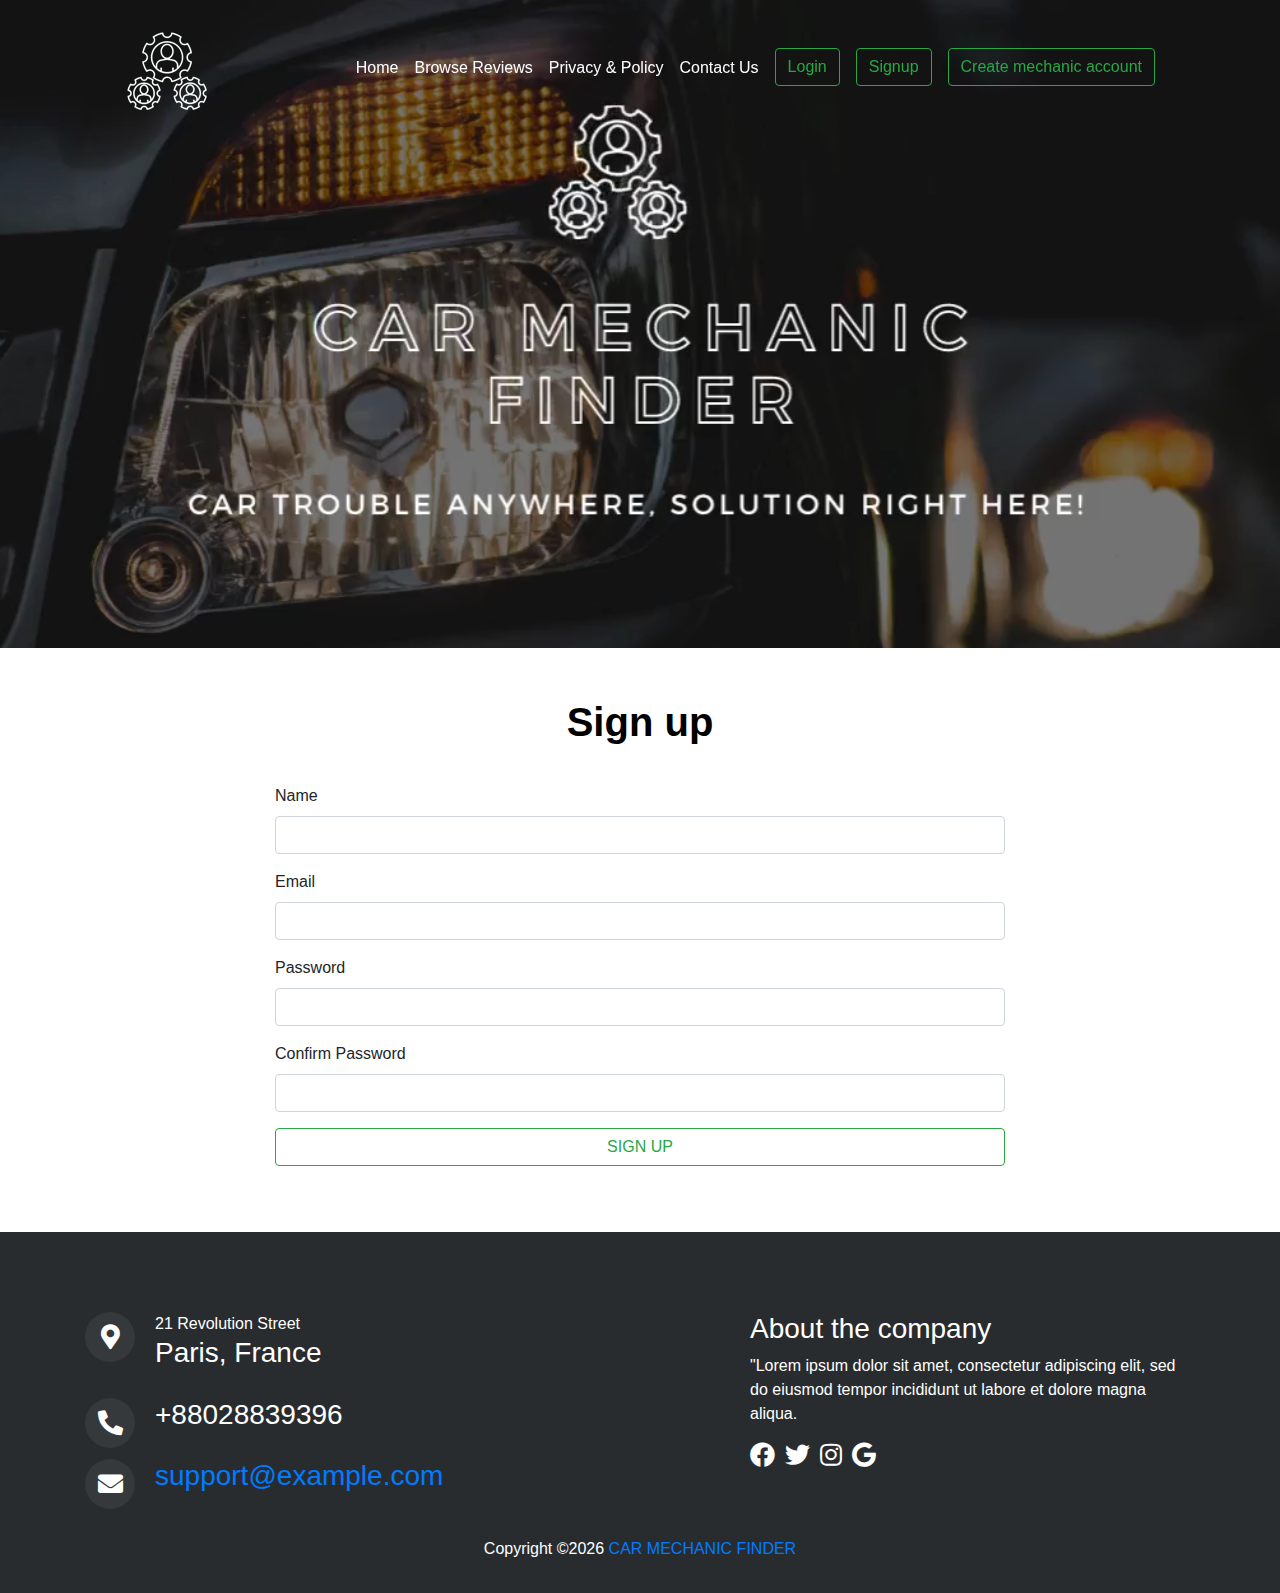
<file: OtherPages/signup.html>
<!DOCTYPE html>
<html lang="en">
<head>
    <meta charset="UTF-8">
    <meta http-equiv="X-UA-Compatible" content="IE=edge">
    <meta name="viewport" content="width=device-width, initial-scale=1.0">
    <title>Car mechanic finder</title>
     <!-- Latest compiled and minified CSS -->
    <link rel="stylesheet" href="https://maxcdn.bootstrapcdn.com/bootstrap/4.0.0/css/bootstrap.min.css" integrity="sha384-Gn5384xqQ1aoWXA+058RXPxPg6fy4IWvTNh0E263XmFcJlSAwiGgFAW/dAiS6JXm" crossorigin="anonymous">
    <link rel="stylesheet" href="assets/css/style.css">

    <link rel="stylesheet" href="https://cdnjs.cloudflare.com/ajax/libs/font-awesome/5.15.4/css/all.min.css" integrity="sha512-1ycn6IcaQQ40/MKBW2W4Rhis/DbILU74C1vSrLJxCq57o941Ym01SwNsOMqvEBFlcgUa6xLiPY/NS5R+E6ztJQ==" crossorigin="anonymous" referrerpolicy="no-referrer" />
    <!-- jQuery library -->
   
</head>
<body>
    <header>
        <div class="container">
             <nav class="navbar navbar-light">
                <nav class="navbar navbar-expand-lg navbar-dark bg-light w-100">
                    <a class="navbar-brand" href="index.html"> <img src="assets/images/logo-100.png" alt=""></a>
                    <button class="navbar-toggler" type="button" data-toggle="collapse" data-target="#navbarSupportedContent" aria-controls="navbarSupportedContent" aria-expanded="false" aria-label="Toggle navigation">
                      <span class="navbar-toggler-icon"></span>
                    </button>
                  
                    <div class="collapse navbar-collapse" id="navbarSupportedContent">
                      <ul class="navbar-nav ml-auto">
                        <li class="nav-item active">
                          <a class="nav-link" href="index.html">Home <span class="sr-only">(current)</span></a>
                        </li>
                        <li class="nav-item">
                          <a class="nav-link" href="#">Browse Reviews</a>
                        </li>
                        <li class="nav-item">
                          <a class="nav-link" href="#">Privacy & Policy</a>
                        </li>
                        <li class="nav-item">
                          <a class="nav-link" href="#">Contact Us</a>
                        </li>
                        <li class="nav-item">
                            <a class="nav-link button" href="login.html">
                            <button class="btn btn-outline-success my-2 my-sm-0 text-center m-auto w-100 ml-2" type="submit">Login</button></a>
                        </li>
                        <li class="nav-item">
                            <a class="nav-link button" href="signup.html">
                            <button class="btn btn-outline-success my-2 my-sm-0 text-center m-auto w-100 ml-2" type="submit">Signup</button></a>
                        </li>
                        <li class="nav-item">
                            <a class="nav-link button" href="mechanic-registration.html">
                            <button class="btn btn-outline-success my-2 my-sm-0 text-center m-auto w-100 ml-2" type="submit">Create mechanic account</button></a>
                        </li>
                      </ul>
                    </div>
                  </nav>
            </nav>
        </div>
    </header>

    <!-- hero section
    ==================================================================
     -->
     <section id="hero">
        <video width="100%" autoplay muted loop id="myVideo">
            <source src="rain.mp4" type="video/mp4">
            </video>
    </section>

    <section id="registartion" class="to-scrol">
        <div class="container">
            <div class="mgb-40 padb-30 auto-invert line-b-4 align-center">
                <h1 class="font-cond-b fg-text-d lts-md fs-300 fs-300-xs no-mg" contenteditable="false">Sign up</h1>
            </div>
            <form action="reg">
                <div class="row">
                    <div class="col-md-8 offset-md-2">
                        <div class="row">
                            <div class="col-md-12 form-group">
                                <label for="name">Name</label>
                                <input type="text" id="name" class="form-control" name="name"> 
                            </div>
                            <div class="col-md-12 form-group">
                                <label for="email">Email</label>
                                <input type="email" id="email" class="form-control" name="email"> 
                            </div>
                            <div class="col-md-12 form-group">
                                <label for="password">Password</label>
                                <input type="password" id="password" class="form-control" name="password"> 
                            </div>
                            <div class="col-md-12 form-group">
                                <label for="confirm-password">Confirm Password</label>
                                <input type="password" id="confirm-password" class="form-control" name="confirm-password"> 
                            </div>
                            
                            <div class="col-md-12 form-group">
                                <button class="btn btn-outline-success my-2 my-sm-0 text-center m-auto w-100 ml-2" type="submit">SIGN UP</button>
                            </div>
                        </div>
                    </div>
                </div>
            </form>
        </div>
    </section>

    <footer class="text-center text-lg-start">
        <!-- Copyright -->
        <div class="container">
            <div class="row top-footer">
                <div class="col-md-5">
                    <ul>
                        <li><div class="icons"><i class="fa fa-map-marker-alt"></i></div><div class="icon-text">21 Revolution Street<br><h3>Paris, France</h3></div></li>
                        <li>
                        <li><div class="icons"><i class="fa fa-phone-alt"></i></div><div class="icon-text"><h3>+88028839396</h3></div></li>
                        <li>
                        <li><div class="icons"><i class="fa fa-envelope"></i></div><div class="icon-text"><h3><a href="#">support@example.com</a></h3></div></li>
                        
                    </ul>
                </div>
                <div class="col-md-5 offset-md-2 footer-right">
                    <h3>About the company</h3>
                    <p>"Lorem ipsum dolor sit amet, consectetur adipiscing elit, sed do eiusmod tempor incididunt ut labore et dolore magna aliqua.</p>
                    <ul>
                        <li><a href="#"><i class="fab fa-facebook"></i></a></li>
                        <li><a href="#"><i class="fab fa-twitter"></i></a></li>
                        <li><a href="#"><i class="fab fa-instagram"></i></a></li>
                        <li><a href="#"><i class="fab fa-google"></i></a></li>
                    </ul>
                </div>
            </div>
        </div>
        <div class="text-center p-3">
            <p>Copyright &copy;<script>document.write(new Date().getFullYear());</script> <a href="#">CAR MECHANIC FINDER</a></p>
        </div>
        <!-- Copyright -->
      </footer>
                
            <script src="https://ajax.googleapis.com/ajax/libs/jquery/3.5.1/jquery.min.js"></script>

            <!-- Latest compiled JavaScript -->
            <script src="https://maxcdn.bootstrapcdn.com/bootstrap/4.0.0/js/bootstrap.min.js"></script> 
            <script src="assets/js/script.js"></script>
</body>
</html>
</file>
<file: Group 12/assets/css/style.css>
body {
    margin: 0;
}
header {
    background-color: transparent;
    width: 100%;
    position: absolute;
    left: 0;
    top: 0;
}
video {
    margin-top: -50px;
}
.fa, .fab {
    font-size: 25px;
}
h1 {
    color: #000!important;
}
.icons {
    width: 50px;
    height: 50px;
    background-color: #35393C;
    border-radius: 50%;
    line-height: 50px;
    margin-right: 20px;
    float: left;
}
.icon-text {
    overflow: hidden;
    text-align: left;
}
.icons .fa {
    line-height: 50px;
}

.logo {
    margin-top: 0px;
    width: 80px;
}
.button {
    margin-top: -8px;
}

section {
    padding: 50px 0px;
    overflow: hidden;
}

.nav-link {
    color: #fff!important;
}


.collapse.show {
    background: #000;
    padding: 16px 50px;
    border-radius: 5px;
    z-index: 99;
}

#hero {

    background-size: 100% 100%;
    height: 648px;
    background-repeat: no-repeat;
    background-position: center;
    padding: 0;
}

.align-center {
    text-align: center;
}
.hash-list {
    display: block;
    padding: 0;
    margin: 0 auto;
}

@media (min-width: 768px){
    .hash-list.cols-3 > li:nth-last-child(-n+3) {
        border-bottom: none;
    }
}
@media (min-width: 768px){
    .hash-list.cols-3 > li {
        width: 33.3333%;
    }
}
.hash-list > li {
    display: block;
    float: left;
    border-right: 1px solid rgba(0, 0, 0, 0.2);
    border-bottom: 1px solid rgba(0, 0, 0, 0.2);
}
.pad-30, .pad-30-all > * {
    padding: 30px;
}
img {
    border: 0;
}
.mgb-20, .mgb-20-all > * {
    margin-bottom: 20px;
}
.wpx-100, .wpx-100-after:after {
    width: 100px;
}
.img-round, .img-rel-round {
    border-radius: 50%;
}
.padb-30, .padb-30-all > * {
    padding-bottom: 30px;
}

.mgb-40, .mgb-40-all > * {
    margin-bottom: 0;
}
.align-center {
    text-align: center;
}
[class*="line-b"] {
    position: relative;
    border-color: #E6AF2A;
}
.fg-text-d, .fg-hov-text-d:hover, .fg-active-text-d.active {
    color: #fff;
}
.font-cond-b {
    font-weight: 700 !important;
}


header .bg-light {
    background-color: transparent!important;
}
/* Search */

#search h1 {
    text-transform: uppercase;
}

/* Top mechanics */

.top-mechanic-profile {
    text-align: center;
}


/* FOOTER */

footer {
    background-color: #282C2F;
    color: white;
    padding-top: 80px;
}

footer ul {
    padding: 0;
    margin: 0;
    list-style: none;
}
footer ul li {
    margin-bottom: 20px;
}

footer .footer-right {
    text-align: left;
}
footer .footer-right ul li {
    float: left;
    margin-right: 10px;
}
footer .footer-right ul li a {
    color: white;
}

@media all and (max-width: 976px) {
    #hero {
        height: auto;
    }
    video {
        margin-top: 0px;
    }
    .navbar-brand {
        width: 70px;
    }
    #reviews .w-100 {
        width: 100px!important;
    }
    .w-50 {
        width: 100%!important;
    }
}
@media all and (max-width: 768px) {
    .top-mechanic-profile img {
        width: 150px !important;
        border-radius: 50%;
    }
}
@media all and (max-width: 400px) {
    .collapse.show {
        padding: 5px 10px;
    }
}
</file>
<file: OtherPages/assets/css/style.css>
body {
    margin: 0;
}
header {
    background-color: transparent;
    width: 100%;
    position: absolute;
    left: 0;
    top: 0;
    z-index: 999;
}
video {
    margin-top: -50px;
}
.fa, .fab {
    font-size: 25px;
}
h1 {
    color: #000!important;
}
.icons {
    width: 50px;
    height: 50px;
    background-color: #35393C;
    border-radius: 50%;
    line-height: 50px;
    margin-right: 20px;
    float: left;
}
.icon-text {
    overflow: hidden;
    text-align: left;
}
.icons .fa {
    line-height: 50px;
}

.logo {
    margin-top: 0px;
    width: 80px;
}
.button {
    margin-top: -8px;
}

section {
    padding: 50px 0px;
    overflow: hidden;
}

.nav-link {
    color: #fff!important;
}


.collapse.show {
    background: #000;
    padding: 16px 50px;
    border-radius: 5px;
    z-index: 99;
}

#hero {

    background-size: 100% 100%;
    height: 648px;
    background-repeat: no-repeat;
    background-position: center;
    padding: 0;
}

.align-center {
    text-align: center;
}
.hash-list {
    display: block;
    padding: 0;
    margin: 0 auto;
}

@media (min-width: 768px){
    .hash-list.cols-3 > li:nth-last-child(-n+3) {
        border-bottom: none;
    }
}
@media (min-width: 768px){
    .hash-list.cols-3 > li {
        width: 33.3333%;
    }
}
.hash-list > li {
    display: block;
    float: left;
    border-right: 1px solid rgba(0, 0, 0, 0.2);
    border-bottom: 1px solid rgba(0, 0, 0, 0.2);
}
.pad-30, .pad-30-all > * {
    padding: 30px;
}
img {
    border: 0;
}
.mgb-20, .mgb-20-all > * {
    margin-bottom: 20px;
}
.wpx-100, .wpx-100-after:after {
    width: 100px;
}
.img-round, .img-rel-round {
    border-radius: 50%;
}
.padb-30, .padb-30-all > * {
    padding-bottom: 30px;
}

.mgb-40, .mgb-40-all > * {
    margin-bottom: 0;
}
.align-center {
    text-align: center;
}
[class*="line-b"] {
    position: relative;
    border-color: #E6AF2A;
}
.fg-text-d, .fg-hov-text-d:hover, .fg-active-text-d.active {
    color: #fff;
}
.font-cond-b {
    font-weight: 700 !important;
}


header .bg-light {
    background-color: transparent!important;
}
/* Search */

#search h1 {
    text-transform: uppercase;
}

/* Top mechanics */

.top-mechanic-profile {
    text-align: center;
}


/* FOOTER */

footer {
    background-color: #282C2F;
    color: white;
    padding-top: 80px;
}

footer ul {
    padding: 0;
    margin: 0;
    list-style: none;
}
footer ul li {
    margin-bottom: 20px;
}

footer .footer-right {
    text-align: left;
}
footer .footer-right ul li {
    float: left;
    margin-right: 10px;
}
footer .footer-right ul li a {
    color: white;
}


/* Review page */

#post_review ul {
    padding: 0;
    margin: 0;
}
#post_review ul li{
    list-style: none;
    float: left;
    padding: 0 8px;
}



@media all and (max-width: 976px) {
    #hero {
        height: auto;
    }
    video {
        margin-top: 0px;
    }
    .navbar-brand {
        width: 70px;
    }
    #reviews .w-100 {
        width: 100px!important;
    }
    .w-50 {
        width: 100%!important;
    }
}
@media all and (max-width: 768px) {
    .top-mechanic-profile img {
        width: 150px !important;
        border-radius: 50%;
    }
}
@media all and (max-width: 400px) {
    .collapse.show {
        padding: 5px 10px;
    }
}
</file>
